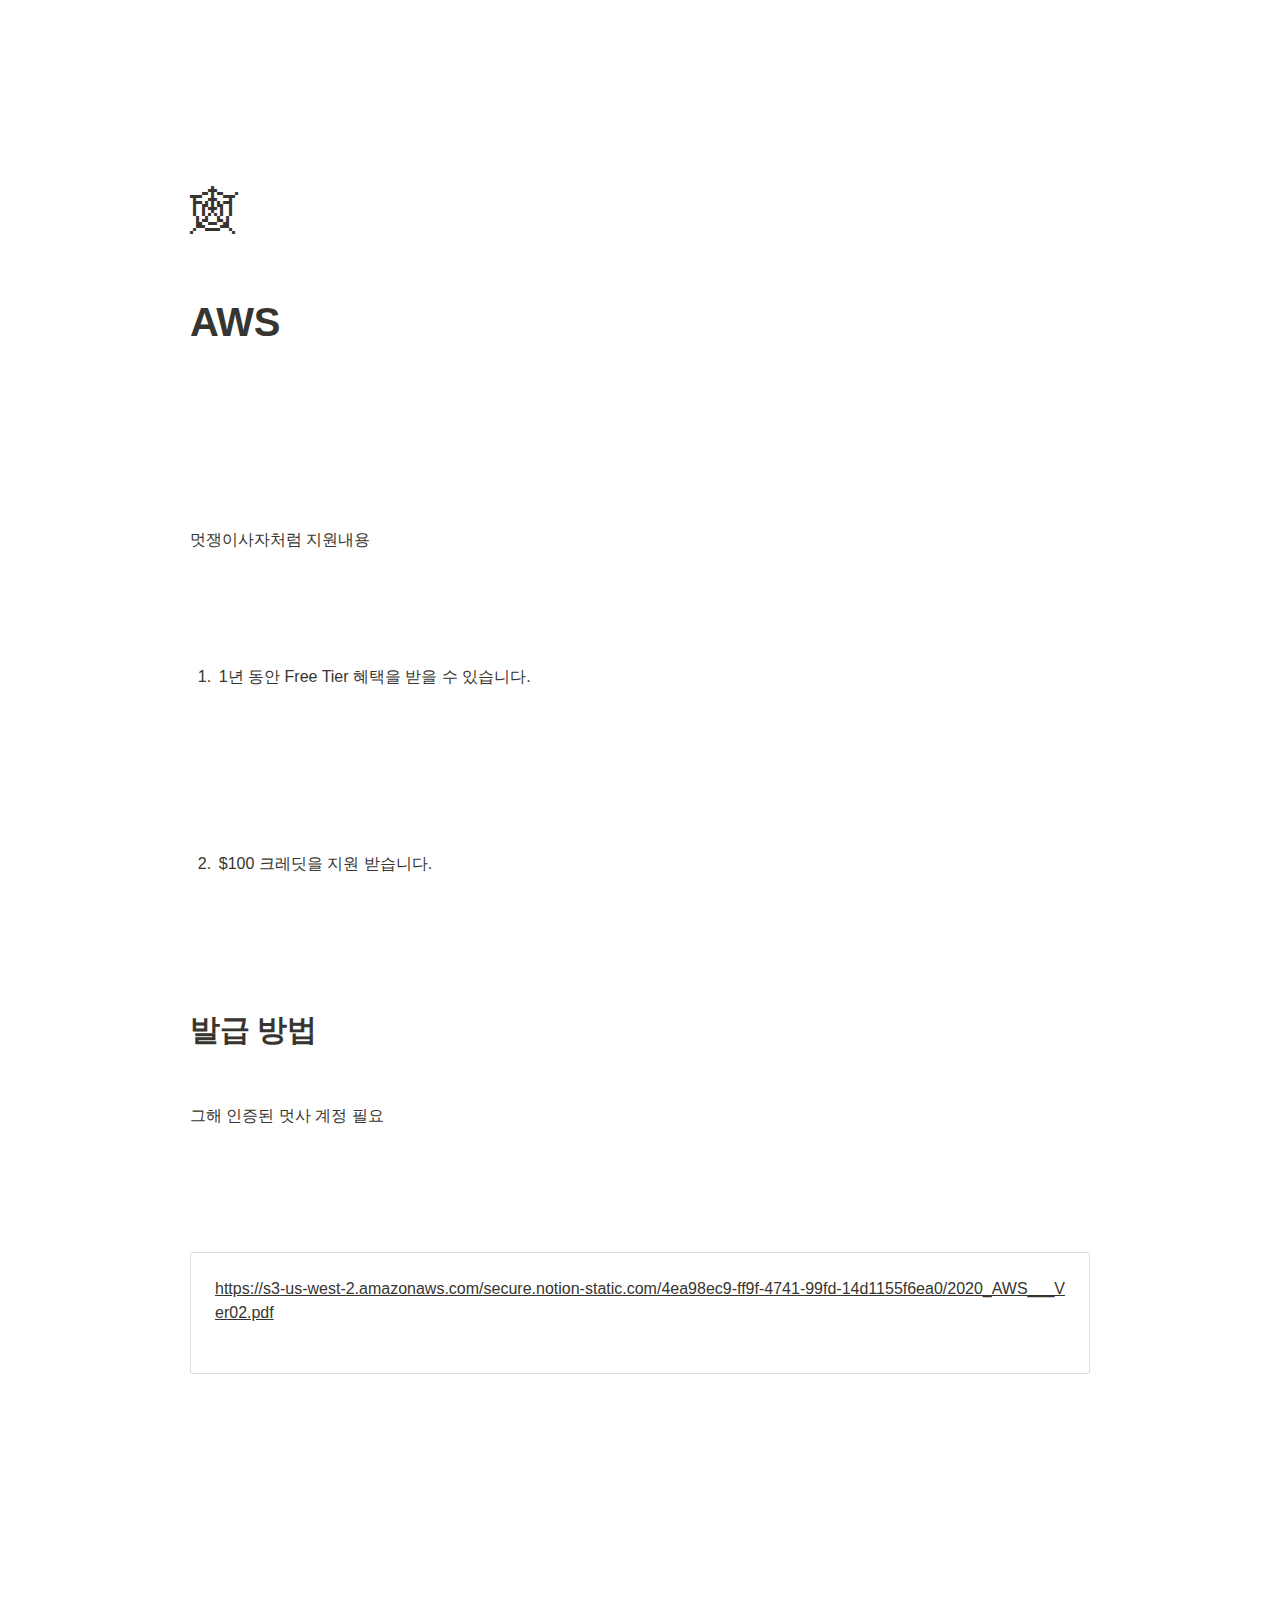
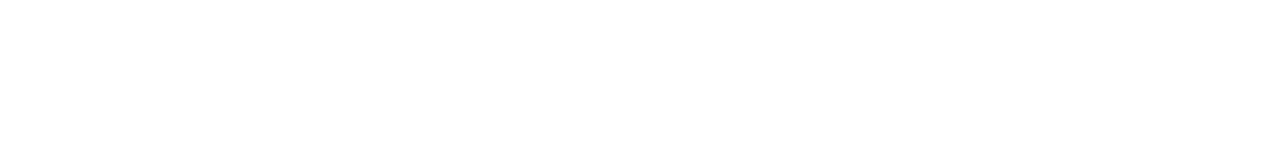
<file: public/AWS.html>
<html>

<head>
	<meta http-equiv="Content-Type" content="text/html; charset=utf-8" />
	<title>AWS</title>
	<link rel="stylesheet" href="../css/style.css">
</head>

<body>
	<article class="page sans">
		<header>
			<div class="page-header-icon undefined"><span class="icon">🕸</span></div>
			<h1 class="page-title">AWS</h1>
		</header>
		<div class="page-body">
			<p class="">멋쟁이사자처럼 지원내용</p>
			<ol class="numbered-list" start="1">
				<li>1년 동안 Free Tier 혜택을 받을 수 있습니다.</li>
			</ol>
			<ol class="numbered-list" start="2">
				<li>$100 크레딧을 지원 받습니다.</li>
			</ol>
			<h1 class="">발급 방법</h1>
			<p class="">그해 인증된 멋사 계정 필요</p>
			<figure >
				<div class="source"><a
						href="./file/2020_AWS___Ver02.pdf">https://s3-us-west-2.amazonaws.com/secure.notion-static.com/4ea98ec9-ff9f-4741-99fd-14d1155f6ea0/2020_AWS___Ver02.pdf</a>
				</div>
			</figure>
			<p class="">
			</p>
		</div>
	</article>
</body>

</html>
</file>
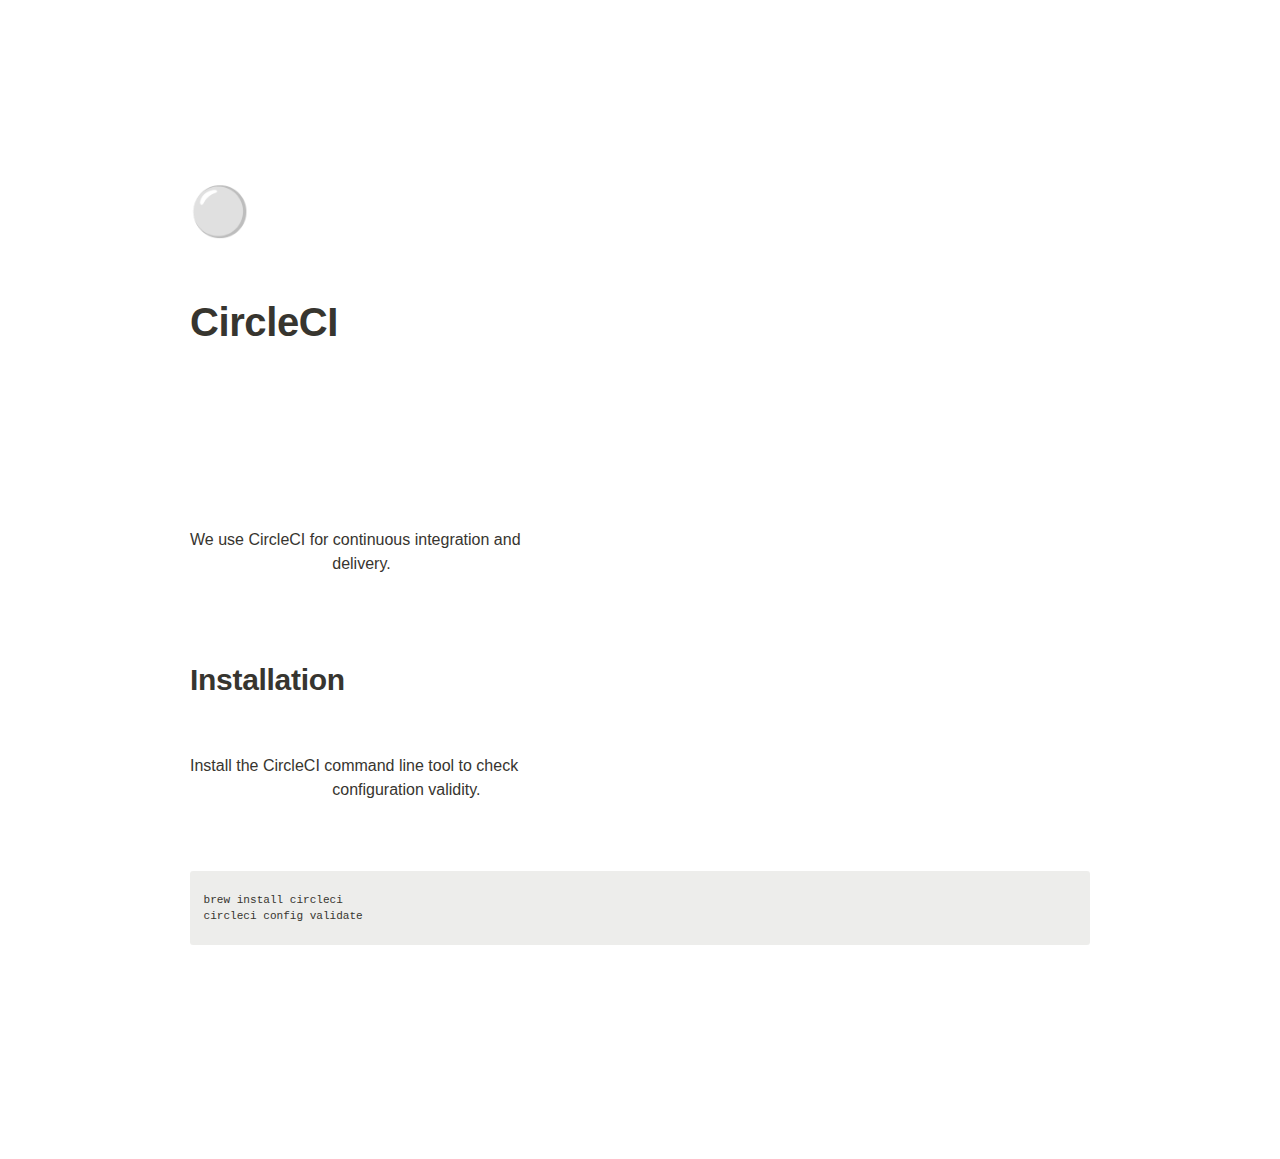
<file: public/CircleCI.html>
<html>

<head>
	<meta http-equiv="Content-Type" content="text/html; charset=utf-8" />
	<title>CircleCI</title>
	<link rel="stylesheet" href="../css/style.css">
</head>

<body>
	<article class="page sans">
		<header>
			<div class="page-header-icon undefined"><span class="icon">⚪</span></div>
			<h1 class="page-title">CircleCI</h1>
		</header>
		<div class="page-body">
			<p class="">We use CircleCI for continuous integration and
				delivery. </p>
			<h1 class="">Installation</h1>
			<p class="">Install the CircleCI command line tool to check
				configuration validity.</p>
			<pre  class="code"><code>brew install circleci
circleci config validate</code></pre>
		</div>
	</article>
</body>

</html>
</file>
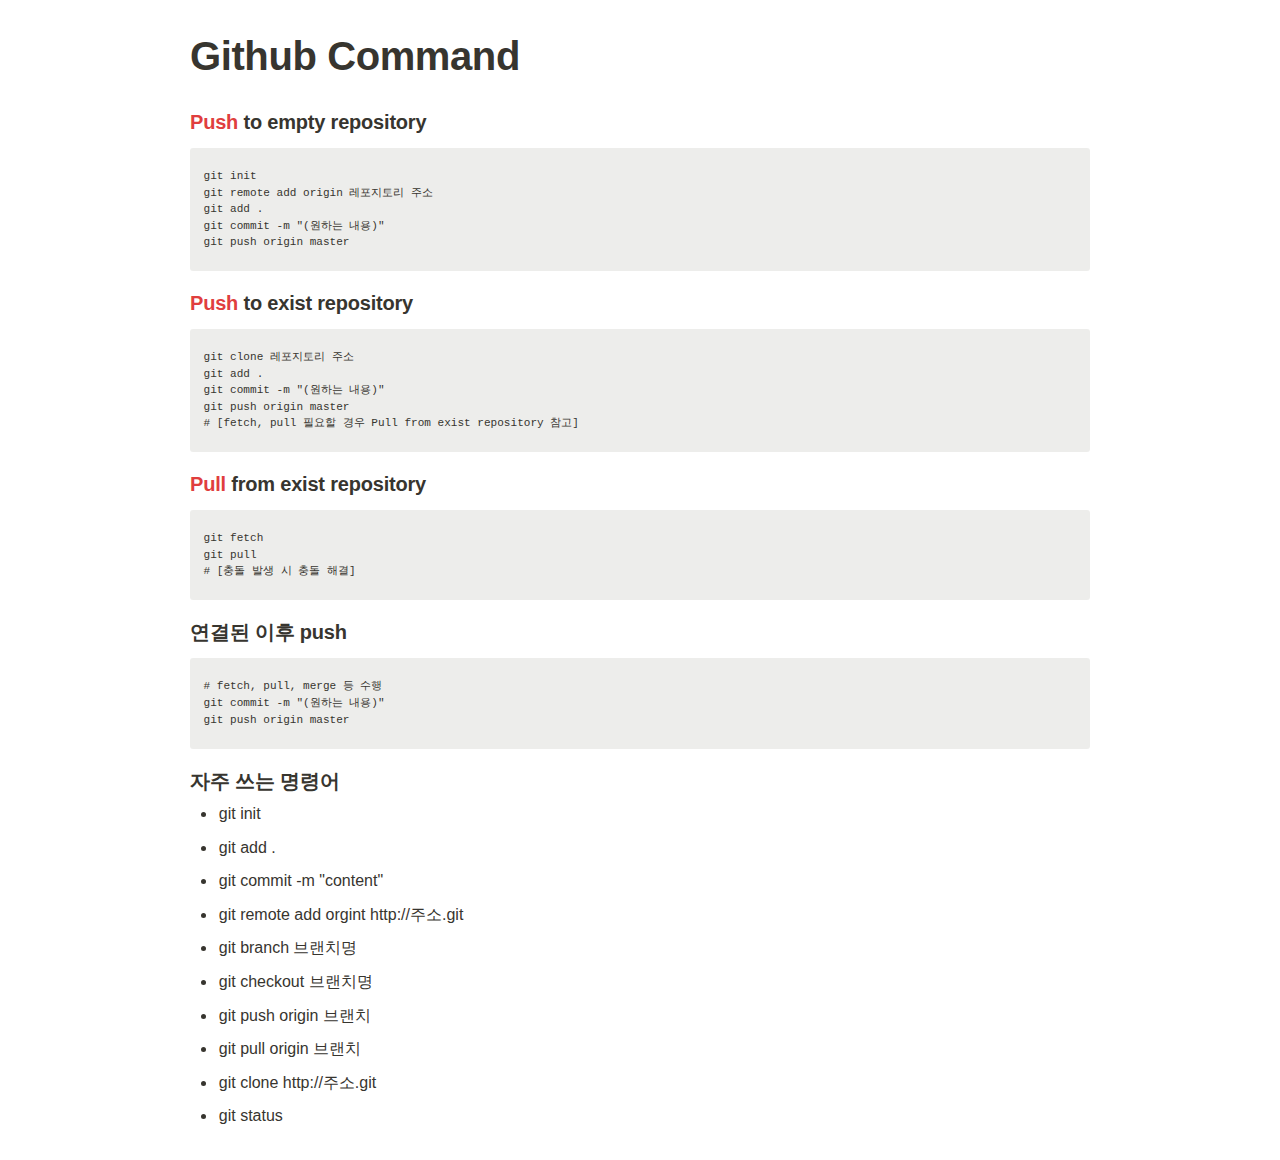
<file: public/Github Command.html>
<html>

<head>
	<meta http-equiv="Content-Type" content="text/html; charset=utf-8" />
	<title>Github Command</title>
	<link rel="stylesheet" href="./css/style.css">
</head>

<body>
	<article class="page sans">
		<header>
			<h1 class="page-title">Github Command</h1>
		</header>
		<div class="page-body">
			<h3 class=""><mark class="highlight-red">Push</mark> to empty
				repository</h3>
			<pre class="code"><code>git init
git remote add origin 레포지토리 주소
git add .
git commit -m &quot;(원하는 내용)&quot;
git push origin master</code></pre>
			<h3 class=""><mark class="highlight-red">Push</mark> to exist
				repository</h3>
			<pre class="code"><code>git clone 레포지토리 주소
git add .
git commit -m &quot;(원하는 내용)&quot;
git push origin master
# [fetch, pull 필요할 경우 Pull from exist repository 참고]</code></pre>
			<h3 class=""><mark class="highlight-red">Pull</mark> from exist
				repository</h3>
			<pre class="code"><code>git fetch
git pull
# [충돌 발생 시 충돌 해결]</code></pre>
			<h3 class="">연결된 이후 push</h3>
			<pre class="code"><code># fetch, pull, merge 등 수행
git commit -m &quot;(원하는 내용)&quot;
git push origin master</code></pre>
			<h3 class="">자주 쓰는 명령어</h3>
			<ul class="bulleted-list">
				<li>git init</li>
			</ul>
			<ul class="bulleted-list">
				<li>git add .</li>
			</ul>
			<ul class="bulleted-list">
				<li>git commit -m &quot;content&quot;</li>
			</ul>
			<ul class="bulleted-list">
				<li>git remote add orgint http://주소.git</li>
			</ul>
			<ul class="bulleted-list">
				<li>git branch 브랜치명</li>
			</ul>
			<ul class="bulleted-list">
				<li>git checkout 브랜치명</li>
			</ul>
			<ul class="bulleted-list">
				<li>git push origin 브랜치</li>
			</ul>
			<ul class="bulleted-list">
				<li>git pull origin 브랜치</li>
			</ul>
			<ul class="bulleted-list">
				<li>git clone http://주소.git</li>
			</ul>
			<ul class="bulleted-list">
				<li>git status</li>
			</ul>
			<p class="">
			</p>
		</div>
	</article>
</body>

</html>
</file>
<file: css/style.css>
/* webkit printing magic: print all background colors */
html {
    -webkit-print-color-adjust: exact;
}

* {
    box-sizing: border-box;
    -webkit-print-color-adjust: exact;
}

html,
body {
    margin: 0;
    padding: 0;
}

@media only screen {
    body {
        margin: 2em auto;
        max-width: 900px;
        color: rgb(55, 53, 47);
    }
}

body {
    line-height: 1.5;
    white-space: pre-wrap;
}

a,
a.visited {
    color: inherit;
    text-decoration: underline;
}

.pdf-relative-link-path {
    font-size: 80%;
    color: #444;
}

h1,
h2,
h3 {
    letter-spacing: -0.01em;
    line-height: 1.2;
    font-weight: 600;
    margin-bottom: 0;
}

.page-title {
    font-size: 2.5rem;
    font-weight: 700;
    margin-top: 0;
    margin-bottom: 0.75em;
}

h1 {
    font-size: 1.875rem;
    margin-top: 1.875rem;
}

h2 {
    font-size: 1.5rem;
    margin-top: 1.5rem;
}

h3 {
    font-size: 1.25rem;
    margin-top: 1.25rem;
}

.source {
    border: 1px solid #ddd;
    border-radius: 3px;
    padding: 1.5em;
    word-break: break-all;
}

.callout {
    border-radius: 3px;
    padding: 1rem;
}

figure {
    margin: 1.25em 0;
    page-break-inside: avoid;
}

figcaption {
    opacity: 0.5;
    font-size: 85%;
    margin-top: 0.5em;
}

mark {
    background-color: transparent;
}

.indented {
    padding-left: 1.5em;
}

hr {
    background: transparent;
    display: block;
    width: 100%;
    height: 1px;
    visibility: visible;
    border: none;
    border-bottom: 1px solid rgba(55, 53, 47, 0.09);
}

img {
    max-width: 100%;
}

@media only print {
    img {
        max-height: 100vh;
        object-fit: contain;
    }
}

@page {
    margin: 1in;
}

.collection-content {
    font-size: 0.875rem;
}

.column-list {
    display: flex;
    justify-content: space-between;
}

.column {
    padding: 0 1em;
}

.column:first-child {
    padding-left: 0;
}

.column:last-child {
    padding-right: 0;
}

.table_of_contents-item {
    display: block;
    font-size: 0.875rem;
    line-height: 1.3;
    padding: 0.125rem;
}

.table_of_contents-indent-1 {
    margin-left: 1.5rem;
}

.table_of_contents-indent-2 {
    margin-left: 3rem;
}

.table_of_contents-indent-3 {
    margin-left: 4.5rem;
}

.table_of_contents-link {
    text-decoration: none;
    opacity: 0.7;
    border-bottom: 1px solid rgba(55, 53, 47, 0.18);
}

table,
th,
td {
    border: 1px solid rgba(55, 53, 47, 0.09);
    border-collapse: collapse;
}

table {
    border-left: none;
    border-right: none;
}

th,
td {
    font-weight: normal;
    padding: 0.25em 0.5em;
    line-height: 1.5;
    min-height: 1.5em;
    text-align: left;
}

th {
    color: rgba(55, 53, 47, 0.6);
}

ol,
ul {
    margin: 0;
    margin-block-start: 0.6em;
    margin-block-end: 0.6em;
}

li>ol:first-child,
li>ul:first-child {
    margin-block-start: 0.6em;
}

ul>li {
    list-style: disc;
}

ul.to-do-list {
    text-indent: -1.7em;
}

ul.to-do-list>li {
    list-style: none;
}

.to-do-children-checked {
    text-decoration: line-through;
    opacity: 0.375;
}

ul.toggle>li {
    list-style: none;
}

ul {
    padding-inline-start: 1.7em;
}

ul>li {
    padding-left: 0.1em;
}

ol {
    padding-inline-start: 1.6em;
}

ol>li {
    padding-left: 0.2em;
}

.mono ol {
    padding-inline-start: 2em;
}

.mono ol>li {
    text-indent: -0.4em;
}

.toggle {
    padding-inline-start: 0em;
    list-style-type: none;
}

/* Indent toggle children */
.toggle>li>details {
    padding-left: 1.7em;
}

.toggle>li>details>summary {
    margin-left: -1.1em;
}

.selected-value {
    display: inline-block;
    padding: 0 0.5em;
    background: rgba(206, 205, 202, 0.5);
    border-radius: 3px;
    margin-right: 0.5em;
    margin-top: 0.3em;
    margin-bottom: 0.3em;
    white-space: nowrap;
}

.collection-title {
    display: inline-block;
    margin-right: 1em;
}

time {
    opacity: 0.5;
}

.icon {
    display: inline-block;
    max-width: 1.2em;
    max-height: 1.2em;
    text-decoration: none;
    vertical-align: text-bottom;
    margin-right: 0.5em;
}

img.icon {
    border-radius: 3px;
}

.user-icon {
    width: 1.5em;
    height: 1.5em;
    border-radius: 100%;
    margin-right: 0.5rem;
}

.user-icon-inner {
    font-size: 0.8em;
}

.text-icon {
    border: 1px solid #000;
    text-align: center;
}

.page-cover-image {
    display: block;
    object-fit: cover;
    width: 100%;
    height: 30vh;
}

.page-header-icon {
    font-size: 3rem;
    margin-bottom: 1rem;
}

.page-header-icon-with-cover {
    margin-top: -0.72em;
    margin-left: 0.07em;
}

.page-header-icon img {
    border-radius: 3px;
}

.link-to-page {
    margin: 1em 0;
    padding: 0;
    border: none;
    font-weight: 500;
}

p>.user {
    opacity: 0.5;
}

td>.user,
td>time {
    white-space: nowrap;
}

input[type="checkbox"] {
    transform: scale(1.5);
    margin-right: 0.6em;
    vertical-align: middle;
}

p {
    margin-top: 0.5em;
    margin-bottom: 0.5em;
}

.image {
    border: none;
    margin: 1.5em 0;
    padding: 0;
    border-radius: 0;
    text-align: center;
}

.code,
code {
    background: rgba(135, 131, 120, 0.15);
    border-radius: 3px;
    padding: 0.2em 0.4em;
    border-radius: 3px;
    font-size: 85%;
    tab-size: 2;
}

code {
    color: #eb5757;
}

.code {
    padding: 1.5em 1em;
}

.code-wrap {
    white-space: pre-wrap;
    word-break: break-all;
}

.code>code {
    background: none;
    padding: 0;
    font-size: 100%;
    color: inherit;
}

blockquote {
    font-size: 1.25em;
    margin: 1em 0;
    padding-left: 1em;
    border-left: 3px solid rgb(55, 53, 47);
}

.bookmark {
    text-decoration: none;
    max-height: 8em;
    padding: 0;
    display: flex;
    width: 100%;
    align-items: stretch;
}

.bookmark-title {
    font-size: 0.85em;
    overflow: hidden;
    text-overflow: ellipsis;
    height: 1.75em;
    white-space: nowrap;
}

.bookmark-text {
    display: flex;
    flex-direction: column;
}

.bookmark-info {
    flex: 4 1 180px;
    padding: 12px 14px 14px;
    display: flex;
    flex-direction: column;
    justify-content: space-between;
}

.bookmark-image {
    width: 33%;
    flex: 1 1 180px;
    display: block;
    position: relative;
    object-fit: cover;
    border-radius: 1px;
}

.bookmark-description {
    color: rgba(55, 53, 47, 0.6);
    font-size: 0.75em;
    overflow: hidden;
    max-height: 4.5em;
    word-break: break-word;
}

.bookmark-href {
    font-size: 0.75em;
    margin-top: 0.25em;
}

.sans {
    font-family: -apple-system, BlinkMacSystemFont, "Segoe UI", Helvetica, "Apple Color Emoji", Arial, sans-serif, "Segoe UI Emoji", "Segoe UI Symbol";
}

.code {
    font-family: "SFMono-Regular", Consolas, "Liberation Mono", Menlo, Courier, monospace;
}

.serif {
    font-family: Lyon-Text, Georgia, YuMincho, "Yu Mincho", "Hiragino Mincho ProN", "Hiragino Mincho Pro", "Songti TC", "Songti SC", "SimSun", "Nanum Myeongjo", NanumMyeongjo, Batang, serif;
}

.mono {
    font-family: iawriter-mono, Nitti, Menlo, Courier, monospace;
}

.pdf .sans {
    font-family: Inter, -apple-system, BlinkMacSystemFont, "Segoe UI", Helvetica, "Apple Color Emoji", Arial, sans-serif, "Segoe UI Emoji", "Segoe UI Symbol", 'Twemoji', 'Noto Color Emoji', 'Noto Sans CJK SC', 'Noto Sans CJK KR';
}

.pdf .code {
    font-family: Source Code Pro, "SFMono-Regular", Consolas, "Liberation Mono", Menlo, Courier, monospace, 'Twemoji', 'Noto Color Emoji', 'Noto Sans Mono CJK SC', 'Noto Sans Mono CJK KR';
}

.pdf .serif {
    font-family: PT Serif, Lyon-Text, Georgia, YuMincho, "Yu Mincho", "Hiragino Mincho ProN", "Hiragino Mincho Pro", "Songti TC", "Songti SC", "SimSun", "Nanum Myeongjo", NanumMyeongjo, Batang, serif, 'Twemoji', 'Noto Color Emoji', 'Noto Sans CJK SC', 'Noto Sans CJK KR';
}

.pdf .mono {
    font-family: PT Mono, iawriter-mono, Nitti, Menlo, Courier, monospace, 'Twemoji', 'Noto Color Emoji', 'Noto Sans Mono CJK SC', 'Noto Sans Mono CJK KR';
}

.highlight-default {}

.highlight-gray {
    color: rgb(155, 154, 151);
}

.highlight-brown {
    color: rgb(100, 71, 58);
}

.highlight-orange {
    color: rgb(217, 115, 13);
}

.highlight-yellow {
    color: rgb(223, 171, 1);
}

.highlight-teal {
    color: rgb(15, 123, 108);
}

.highlight-blue {
    color: rgb(11, 110, 153);
}

.highlight-purple {
    color: rgb(105, 64, 165);
}

.highlight-pink {
    color: rgb(173, 26, 114);
}

.highlight-red {
    color: rgb(224, 62, 62);
}

.highlight-gray_background {
    background: rgb(235, 236, 237);
}

.highlight-brown_background {
    background: rgb(233, 229, 227);
}

.highlight-orange_background {
    background: rgb(250, 235, 221);
}

.highlight-yellow_background {
    background: rgb(251, 243, 219);
}

.highlight-teal_background {
    background: rgb(221, 237, 234);
}

.highlight-blue_background {
    background: rgb(221, 235, 241);
}

.highlight-purple_background {
    background: rgb(234, 228, 242);
}

.highlight-pink_background {
    background: rgb(244, 223, 235);
}

.highlight-red_background {
    background: rgb(251, 228, 228);
}

.block-color-default {
    color: inherit;
    fill: inherit;
}

.block-color-gray {
    color: rgba(55, 53, 47, 0.6);
    fill: rgba(55, 53, 47, 0.6);
}

.block-color-brown {
    color: rgb(100, 71, 58);
    fill: rgb(100, 71, 58);
}

.block-color-orange {
    color: rgb(217, 115, 13);
    fill: rgb(217, 115, 13);
}

.block-color-yellow {
    color: rgb(223, 171, 1);
    fill: rgb(223, 171, 1);
}

.block-color-teal {
    color: rgb(15, 123, 108);
    fill: rgb(15, 123, 108);
}

.block-color-blue {
    color: rgb(11, 110, 153);
    fill: rgb(11, 110, 153);
}

.block-color-purple {
    color: rgb(105, 64, 165);
    fill: rgb(105, 64, 165);
}

.block-color-pink {
    color: rgb(173, 26, 114);
    fill: rgb(173, 26, 114);
}

.block-color-red {
    color: rgb(224, 62, 62);
    fill: rgb(224, 62, 62);
}

.block-color-gray_background {
    background: rgb(235, 236, 237);
}

.block-color-brown_background {
    background: rgb(233, 229, 227);
}

.block-color-orange_background {
    background: rgb(250, 235, 221);
}

.block-color-yellow_background {
    background: rgb(251, 243, 219);
}

.block-color-teal_background {
    background: rgb(221, 237, 234);
}

.block-color-blue_background {
    background: rgb(221, 235, 241);
}

.block-color-purple_background {
    background: rgb(234, 228, 242);
}

.block-color-pink_background {
    background: rgb(244, 223, 235);
}

.block-color-red_background {
    background: rgb(251, 228, 228);
}

.select-value-color-default {
    background-color: rgba(206, 205, 202, 0.5);
}

.select-value-color-gray {
    background-color: rgba(155, 154, 151, 0.4);
}

.select-value-color-brown {
    background-color: rgba(140, 46, 0, 0.2);
}

.select-value-color-orange {
    background-color: rgba(245, 93, 0, 0.2);
}

.select-value-color-yellow {
    background-color: rgba(233, 168, 0, 0.2);
}

.select-value-color-green {
    background-color: rgba(0, 135, 107, 0.2);
}

.select-value-color-blue {
    background-color: rgba(0, 120, 223, 0.2);
}

.select-value-color-purple {
    background-color: rgba(103, 36, 222, 0.2);
}

.select-value-color-pink {
    background-color: rgba(221, 0, 129, 0.2);
}

.select-value-color-red {
    background-color: rgba(255, 0, 26, 0.2);
}

.checkbox {
    display: inline-flex;
    vertical-align: text-bottom;
    width: 16;
    height: 16;
    background-size: 16px;
    margin-left: 2px;
    margin-right: 5px;
}

.checkbox-on {
    background-image: url("data:image/svg+xml;charset=UTF-8,%3Csvg%20width%3D%2216%22%20height%3D%2216%22%20viewBox%3D%220%200%2016%2016%22%20fill%3D%22none%22%20xmlns%3D%22http%3A%2F%2Fwww.w3.org%2F2000%2Fsvg%22%3E%0A%3Crect%20width%3D%2216%22%20height%3D%2216%22%20fill%3D%22%2358A9D7%22%2F%3E%0A%3Cpath%20d%3D%22M6.71429%2012.2852L14%204.9995L12.7143%203.71436L6.71429%209.71378L3.28571%206.2831L2%207.57092L6.71429%2012.2852Z%22%20fill%3D%22white%22%2F%3E%0A%3C%2Fsvg%3E");
}

.checkbox-off {
    background-image: url("data:image/svg+xml;charset=UTF-8,%3Csvg%20width%3D%2216%22%20height%3D%2216%22%20viewBox%3D%220%200%2016%2016%22%20fill%3D%22none%22%20xmlns%3D%22http%3A%2F%2Fwww.w3.org%2F2000%2Fsvg%22%3E%0A%3Crect%20x%3D%220.75%22%20y%3D%220.75%22%20width%3D%2214.5%22%20height%3D%2214.5%22%20fill%3D%22white%22%20stroke%3D%22%2336352F%22%20stroke-width%3D%221.5%22%2F%3E%0A%3C%2Fsvg%3E");
}
</file>
<file: public/css/style.css>
/* webkit printing magic: print all background colors */
html {
    -webkit-print-color-adjust: exact;
}

* {
    box-sizing: border-box;
    -webkit-print-color-adjust: exact;
}

html,
body {
    margin: 0;
    padding: 0;
}

@media only screen {
    body {
        margin: 2em auto;
        max-width: 900px;
        color: rgb(55, 53, 47);
    }
}

body {
    line-height: 1.5;
}

a,
a.visited {
    color: inherit;
    text-decoration: underline;
}

.pdf-relative-link-path {
    font-size: 80%;
    color: #444;
}

h1,
h2,
h3 {
    letter-spacing: -0.01em;
    line-height: 1.2;
    font-weight: 600;
    margin-bottom: 0;
}

.page-title {
    font-size: 2.5rem;
    font-weight: 700;
    margin-top: 0;
    margin-bottom: 0.75em;
}

h1 {
    font-size: 1.875rem;
    margin-top: 1.875rem;
}

h2 {
    font-size: 1.5rem;
    margin-top: 1.5rem;
}

h3 {
    font-size: 1.25rem;
    margin-top: 1.25rem;
}

.source {
    border: 1px solid #ddd;
    border-radius: 3px;
    padding: 1.5em;
    word-break: break-all;
}

.callout {
    border-radius: 3px;
    padding: 1rem;
}

figure {
    margin: 1.25em 0;
    page-break-inside: avoid;
}

figcaption {
    opacity: 0.5;
    font-size: 85%;
    margin-top: 0.5em;
}

mark {
    background-color: transparent;
}

.indented {
    padding-left: 1.5em;
}

hr {
    background: transparent;
    display: block;
    width: 100%;
    height: 1px;
    visibility: visible;
    border: none;
    border-bottom: 1px solid rgba(55, 53, 47, 0.09);
}

img {
    max-width: 100%;
}

@media only print {
    img {
        max-height: 100vh;
        object-fit: contain;
    }
}

@page {
    margin: 1in;
}

.collection-content {
    font-size: 0.875rem;
}

.column-list {
    display: flex;
    justify-content: space-between;
}

.column {
    padding: 0 1em;
}

.column:first-child {
    padding-left: 0;
}

.column:last-child {
    padding-right: 0;
}

.table_of_contents-item {
    display: block;
    font-size: 0.875rem;
    line-height: 1.3;
    padding: 0.125rem;
}

.table_of_contents-indent-1 {
    margin-left: 1.5rem;
}

.table_of_contents-indent-2 {
    margin-left: 3rem;
}

.table_of_contents-indent-3 {
    margin-left: 4.5rem;
}

.table_of_contents-link {
    text-decoration: none;
    opacity: 0.7;
    border-bottom: 1px solid rgba(55, 53, 47, 0.18);
}

table,
th,
td {
    border: 1px solid rgba(55, 53, 47, 0.09);
    border-collapse: collapse;
}

table {
    border-left: none;
    border-right: none;
}

th,
td {
    font-weight: normal;
    padding: 0.25em 0.5em;
    line-height: 1.5;
    min-height: 1.5em;
    text-align: left;
}

th {
    color: rgba(55, 53, 47, 0.6);
}

ol,
ul {
    margin: 0;
    margin-block-start: 0.6em;
    margin-block-end: 0.6em;
}

li>ol:first-child,
li>ul:first-child {
    margin-block-start: 0.6em;
}

ul>li {
    list-style: disc;
}

ul.to-do-list {
    text-indent: -1.7em;
}

ul.to-do-list>li {
    list-style: none;
}

.to-do-children-checked {
    text-decoration: line-through;
    opacity: 0.375;
}

ul.toggle>li {
    list-style: none;
}

ul {
    padding-inline-start: 1.7em;
}

ul>li {
    padding-left: 0.1em;
}

ol {
    padding-inline-start: 1.6em;
}

ol>li {
    padding-left: 0.2em;
}

.mono ol {
    padding-inline-start: 2em;
}

.mono ol>li {
    text-indent: -0.4em;
}

.toggle {
    padding-inline-start: 0em;
    list-style-type: none;
}

/* Indent toggle children */
.toggle>li>details {
    padding-left: 1.7em;
}

.toggle>li>details>summary {
    margin-left: -1.1em;
}

.selected-value {
    display: inline-block;
    padding: 0 0.5em;
    background: rgba(206, 205, 202, 0.5);
    border-radius: 3px;
    margin-right: 0.5em;
    margin-top: 0.3em;
    margin-bottom: 0.3em;
    white-space: nowrap;
}

.collection-title {
    display: inline-block;
    margin-right: 1em;
}

time {
    opacity: 0.5;
}

.icon {
    display: inline-block;
    max-width: 1.2em;
    max-height: 1.2em;
    text-decoration: none;
    vertical-align: text-bottom;
    margin-right: 0.5em;
}

img.icon {
    border-radius: 3px;
}

.user-icon {
    width: 1.5em;
    height: 1.5em;
    border-radius: 100%;
    margin-right: 0.5rem;
}

.user-icon-inner {
    font-size: 0.8em;
}

.text-icon {
    border: 1px solid #000;
    text-align: center;
}

.page-cover-image {
    display: block;
    object-fit: cover;
    width: 100%;
    height: 30vh;
}

.page-header-icon {
    font-size: 3rem;
    margin-bottom: 1rem;
}

.page-header-icon-with-cover {
    margin-top: -0.72em;
    margin-left: 0.07em;
}

.page-header-icon img {
    border-radius: 3px;
}

.link-to-page {
    margin: 1em 0;
    padding: 0;
    border: none;
    font-weight: 500;
}

p>.user {
    opacity: 0.5;
}

td>.user,
td>time {
    white-space: nowrap;
}

input[type="checkbox"] {
    transform: scale(1.5);
    margin-right: 0.6em;
    vertical-align: middle;
}

p {
    margin-top: 0.5em;
    margin-bottom: 0.5em;
}

.image {
    border: none;
    margin: 1.5em 0;
    padding: 0;
    border-radius: 0;
    text-align: center;
}

.code,
code {
    background: rgba(135, 131, 120, 0.15);
    border-radius: 3px;
    padding: 0.2em 0.4em;
    border-radius: 3px;
    font-size: 85%;
    tab-size: 2;
}

code {
    color: #eb5757;
}

.code {
    padding: 1.5em 1em;
}

.code-wrap {
    white-space: pre-wrap;
    word-break: break-all;
}

.code>code {
    background: none;
    padding: 0;
    font-size: 100%;
    color: inherit;
}

blockquote {
    font-size: 1.25em;
    margin: 1em 0;
    padding-left: 1em;
    border-left: 3px solid rgb(55, 53, 47);
}

.bookmark {
    text-decoration: none;
    max-height: 8em;
    padding: 0;
    display: flex;
    width: 100%;
    align-items: stretch;
}

.bookmark-title {
    font-size: 0.85em;
    overflow: hidden;
    text-overflow: ellipsis;
    height: 1.75em;
    white-space: nowrap;
}

.bookmark-text {
    display: flex;
    flex-direction: column;
}

.bookmark-info {
    flex: 4 1 180px;
    padding: 12px 14px 14px;
    display: flex;
    flex-direction: column;
    justify-content: space-between;
}

.bookmark-image {
    width: 33%;
    flex: 1 1 180px;
    display: block;
    position: relative;
    object-fit: cover;
    border-radius: 1px;
}

.bookmark-description {
    color: rgba(55, 53, 47, 0.6);
    font-size: 0.75em;
    overflow: hidden;
    max-height: 4.5em;
    word-break: break-word;
}

.bookmark-href {
    font-size: 0.75em;
    margin-top: 0.25em;
}

.sans {
    font-family: -apple-system, BlinkMacSystemFont, "Segoe UI", Helvetica, "Apple Color Emoji", Arial, sans-serif, "Segoe UI Emoji", "Segoe UI Symbol";
}

.code {
    font-family: "SFMono-Regular", Consolas, "Liberation Mono", Menlo, Courier, monospace;
}

.serif {
    font-family: Lyon-Text, Georgia, YuMincho, "Yu Mincho", "Hiragino Mincho ProN", "Hiragino Mincho Pro", "Songti TC", "Songti SC", "SimSun", "Nanum Myeongjo", NanumMyeongjo, Batang, serif;
}

.mono {
    font-family: iawriter-mono, Nitti, Menlo, Courier, monospace;
}

.pdf .sans {
    font-family: Inter, -apple-system, BlinkMacSystemFont, "Segoe UI", Helvetica, "Apple Color Emoji", Arial, sans-serif, "Segoe UI Emoji", "Segoe UI Symbol", 'Twemoji', 'Noto Color Emoji', 'Noto Sans CJK SC', 'Noto Sans CJK KR';
}

.pdf .code {
    font-family: Source Code Pro, "SFMono-Regular", Consolas, "Liberation Mono", Menlo, Courier, monospace, 'Twemoji', 'Noto Color Emoji', 'Noto Sans Mono CJK SC', 'Noto Sans Mono CJK KR';
}

.pdf .serif {
    font-family: PT Serif, Lyon-Text, Georgia, YuMincho, "Yu Mincho", "Hiragino Mincho ProN", "Hiragino Mincho Pro", "Songti TC", "Songti SC", "SimSun", "Nanum Myeongjo", NanumMyeongjo, Batang, serif, 'Twemoji', 'Noto Color Emoji', 'Noto Sans CJK SC', 'Noto Sans CJK KR';
}

.pdf .mono {
    font-family: PT Mono, iawriter-mono, Nitti, Menlo, Courier, monospace, 'Twemoji', 'Noto Color Emoji', 'Noto Sans Mono CJK SC', 'Noto Sans Mono CJK KR';
}

.highlight-default {}

.highlight-gray {
    color: rgb(155, 154, 151);
}

.highlight-brown {
    color: rgb(100, 71, 58);
}

.highlight-orange {
    color: rgb(217, 115, 13);
}

.highlight-yellow {
    color: rgb(223, 171, 1);
}

.highlight-teal {
    color: rgb(15, 123, 108);
}

.highlight-blue {
    color: rgb(11, 110, 153);
}

.highlight-purple {
    color: rgb(105, 64, 165);
}

.highlight-pink {
    color: rgb(173, 26, 114);
}

.highlight-red {
    color: rgb(224, 62, 62);
}

.highlight-gray_background {
    background: rgb(235, 236, 237);
}

.highlight-brown_background {
    background: rgb(233, 229, 227);
}

.highlight-orange_background {
    background: rgb(250, 235, 221);
}

.highlight-yellow_background {
    background: rgb(251, 243, 219);
}

.highlight-teal_background {
    background: rgb(221, 237, 234);
}

.highlight-blue_background {
    background: rgb(221, 235, 241);
}

.highlight-purple_background {
    background: rgb(234, 228, 242);
}

.highlight-pink_background {
    background: rgb(244, 223, 235);
}

.highlight-red_background {
    background: rgb(251, 228, 228);
}

.block-color-default {
    color: inherit;
    fill: inherit;
}

.block-color-gray {
    color: rgba(55, 53, 47, 0.6);
    fill: rgba(55, 53, 47, 0.6);
}

.block-color-brown {
    color: rgb(100, 71, 58);
    fill: rgb(100, 71, 58);
}

.block-color-orange {
    color: rgb(217, 115, 13);
    fill: rgb(217, 115, 13);
}

.block-color-yellow {
    color: rgb(223, 171, 1);
    fill: rgb(223, 171, 1);
}

.block-color-teal {
    color: rgb(15, 123, 108);
    fill: rgb(15, 123, 108);
}

.block-color-blue {
    color: rgb(11, 110, 153);
    fill: rgb(11, 110, 153);
}

.block-color-purple {
    color: rgb(105, 64, 165);
    fill: rgb(105, 64, 165);
}

.block-color-pink {
    color: rgb(173, 26, 114);
    fill: rgb(173, 26, 114);
}

.block-color-red {
    color: rgb(224, 62, 62);
    fill: rgb(224, 62, 62);
}

.block-color-gray_background {
    background: rgb(235, 236, 237);
}

.block-color-brown_background {
    background: rgb(233, 229, 227);
}

.block-color-orange_background {
    background: rgb(250, 235, 221);
}

.block-color-yellow_background {
    background: rgb(251, 243, 219);
}

.block-color-teal_background {
    background: rgb(221, 237, 234);
}

.block-color-blue_background {
    background: rgb(221, 235, 241);
}

.block-color-purple_background {
    background: rgb(234, 228, 242);
}

.block-color-pink_background {
    background: rgb(244, 223, 235);
}

.block-color-red_background {
    background: rgb(251, 228, 228);
}

.select-value-color-default {
    background-color: rgba(206, 205, 202, 0.5);
}

.select-value-color-gray {
    background-color: rgba(155, 154, 151, 0.4);
}

.select-value-color-brown {
    background-color: rgba(140, 46, 0, 0.2);
}

.select-value-color-orange {
    background-color: rgba(245, 93, 0, 0.2);
}

.select-value-color-yellow {
    background-color: rgba(233, 168, 0, 0.2);
}

.select-value-color-green {
    background-color: rgba(0, 135, 107, 0.2);
}

.select-value-color-blue {
    background-color: rgba(0, 120, 223, 0.2);
}

.select-value-color-purple {
    background-color: rgba(103, 36, 222, 0.2);
}

.select-value-color-pink {
    background-color: rgba(221, 0, 129, 0.2);
}

.select-value-color-red {
    background-color: rgba(255, 0, 26, 0.2);
}

.checkbox {
    display: inline-flex;
    vertical-align: text-bottom;
    width: 16;
    height: 16;
    background-size: 16px;
    margin-left: 2px;
    margin-right: 5px;
}

.checkbox-on {
    background-image: url("data:image/svg+xml;charset=UTF-8,%3Csvg%20width%3D%2216%22%20height%3D%2216%22%20viewBox%3D%220%200%2016%2016%22%20fill%3D%22none%22%20xmlns%3D%22http%3A%2F%2Fwww.w3.org%2F2000%2Fsvg%22%3E%0A%3Crect%20width%3D%2216%22%20height%3D%2216%22%20fill%3D%22%2358A9D7%22%2F%3E%0A%3Cpath%20d%3D%22M6.71429%2012.2852L14%204.9995L12.7143%203.71436L6.71429%209.71378L3.28571%206.2831L2%207.57092L6.71429%2012.2852Z%22%20fill%3D%22white%22%2F%3E%0A%3C%2Fsvg%3E");
}

.checkbox-off {
    background-image: url("data:image/svg+xml;charset=UTF-8,%3Csvg%20width%3D%2216%22%20height%3D%2216%22%20viewBox%3D%220%200%2016%2016%22%20fill%3D%22none%22%20xmlns%3D%22http%3A%2F%2Fwww.w3.org%2F2000%2Fsvg%22%3E%0A%3Crect%20x%3D%220.75%22%20y%3D%220.75%22%20width%3D%2214.5%22%20height%3D%2214.5%22%20fill%3D%22white%22%20stroke%3D%22%2336352F%22%20stroke-width%3D%221.5%22%2F%3E%0A%3C%2Fsvg%3E");
}
</file>
